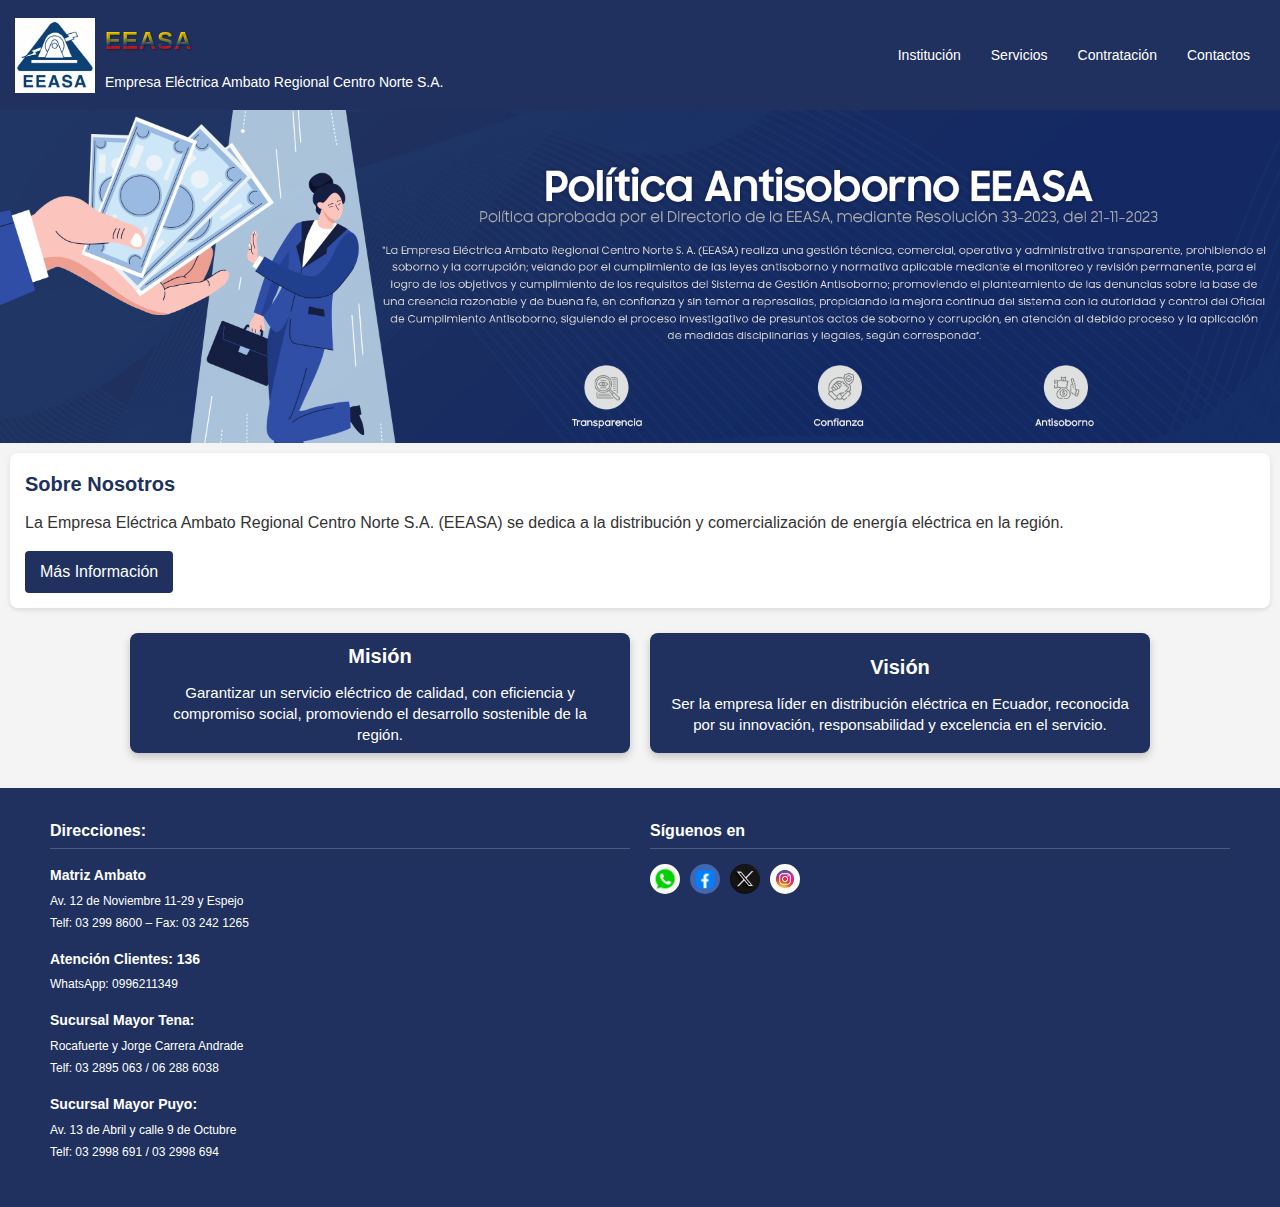
<file: index.html>
<!DOCTYPE html>
<html lang="es">
<head>
    <meta charset="UTF-8">
    <title>EEASA</title>
    <link rel="stylesheet" href="eeasa.css">
</head>
<body>
    <header>
        <div class="logo-area">
            <div class="logo"></div>
            <div class="company-info">
                <strong class="eeasa-title">EEASA</strong>
                <p>Empresa Eléctrica Ambato Regional Centro Norte S.A.</p>
            </div>
        </div>
        <nav>
            <ul>
                <li><a href="eeasa2.html">Institución</a></li> 
                <li><a href="eeasa3.html">Servicios</a></li>
                <li><a href="eeasa4.html">Contratación</a></li>
                <li><a href="eeasa5.html">Contactos</a></li>
            </ul>
        </nav>
    </header>
    <section class="banner">
        <img src="banner.jpg" alt="EEASA Banner">
    </section>
    <section class="empresa">
        <h2>Sobre Nosotros</h2>
        <p>La Empresa Eléctrica Ambato Regional Centro Norte S.A. (EEASA) se dedica a la distribución y comercialización de energía eléctrica en la región.</p>
        <a href="eeasa2.html" class="btn">Más Información</a>
    </section>
    <section class="mision-vision">
        <div class="caja-mision">
            <h2>Misión</h2>
            <p>Garantizar un servicio eléctrico de calidad, con eficiencia y compromiso social, promoviendo el desarrollo sostenible de la región.</p>
        </div>
        <div class="caja-vision">
            <h2>Visión</h2>
            <p>Ser la empresa líder en distribución eléctrica en Ecuador, reconocida por su innovación, responsabilidad y excelencia en el servicio.</p>
        </div>
    </section>
    <footer>
        <div class="footer-content">
            <div class="direcciones">
                <h3>Direcciones:</h3>
                <div class="ubicacion">
                    <h4>Matriz Ambato</h4>
                    <p>Av. 12 de Noviembre 11-29 y Espejo</p>
                    <p>Telf: 03 299 8600 – Fax: 03 242 1265</p>
                </div>
                <div class="atencion-clientes">
                    <h4>Atención Clientes: 136</h4>
                    <p>WhatsApp: 0996211349</p>
                </div>
                <div class="sucursal">
                    <h4>Sucursal Mayor Tena:</h4>
                    <p>Rocafuerte y Jorge Carrera Andrade</p>
                    <p>Telf: 03 2895 063 / 06 288 6038</p>
                </div>
                <div class="sucursal">
                    <h4>Sucursal Mayor Puyo:</h4>
                    <p>Av. 13 de Abril y calle 9 de Octubre</p>
                    <p>Telf: 03 2998 691 / 03 2998 694</p>
                </div>
            </div>
            <div class="social-media">
                <h3>Síguenos en</h3>
                <div class="social-icons">
                    <img src="Whats.jpg" href="#" class="social-icon whatsapp"></a>
                    <img src="facebook.webp" href="#" class="social-icon facebook"></a>
                    <img src="x.webp" href="#" class="social-icon twitter"></a>
                    <img src="instagram.jpg" href="#" class="social-icon youtube"></a>
                </div>
            </div>
        </div>
    </footer>
</body>
</html>
</file>
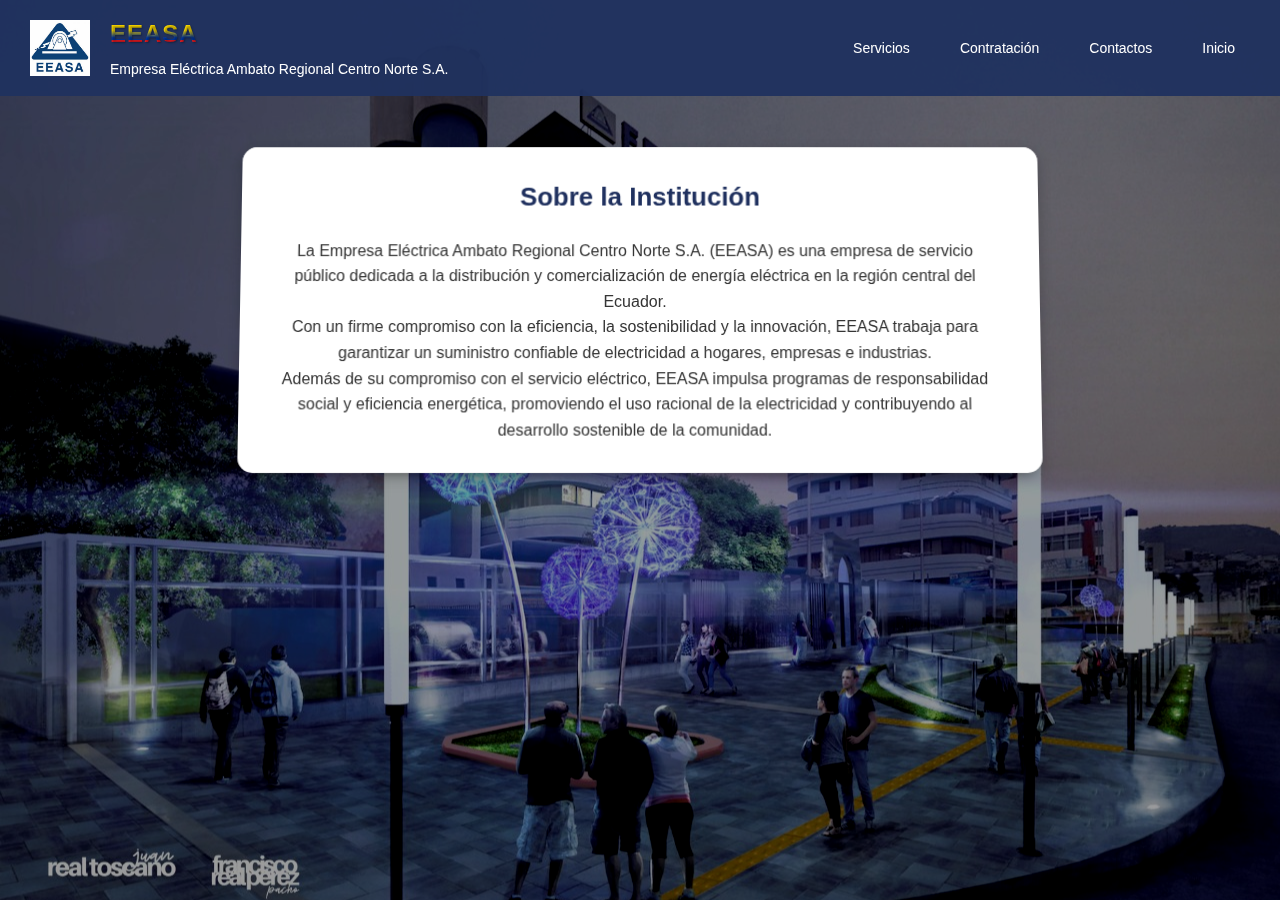
<file: eeasa2.html>
<!DOCTYPE html>
<html lang="es">
<head>
    <meta charset="UTF-8">
    <meta name="viewport" content="width=device-width, initial-scale=1.0">
    <title>Institución - EEASA</title>
    <link rel="stylesheet" href="eeasa2.css">
</head>
<body>
    <header>
        <div class="logo-area">
            <div class="logo"></div>
            <div class="company-info">
                <strong class="eeasa-title">EEASA</strong>
                <p>Empresa Eléctrica Ambato Regional Centro Norte S.A.</p>
            </div>
        </div>
        <nav>
            <ul>
                <li><a href="eeasa3.html">Servicios</a></li>
                <li><a href="eeasa4.html">Contratación</a></li>
                <li><a href="eeasa5.html">Contactos</a></li>
                <li><a href="index.html">Inicio</a></li>
            </ul>
        </nav>
    </header>

    <section class="institucion">
        <h2>Sobre la Institución</h2>
        <div class="scroll-box">
            <p>La Empresa Eléctrica Ambato Regional Centro Norte S.A. (EEASA) es una empresa de servicio público dedicada a la distribución y comercialización de energía eléctrica en la región central del Ecuador.</p>
            <p>Con un firme compromiso con la eficiencia, la sostenibilidad y la innovación, EEASA trabaja para garantizar un suministro confiable de electricidad a hogares, empresas e industrias.</p>
            <p>Además de su compromiso con el servicio eléctrico, EEASA impulsa programas de responsabilidad social y eficiencia energética, promoviendo el uso racional de la electricidad y contribuyendo al desarrollo sostenible de la comunidad.</p>
        </div>
    </section>
</body>
</html>
</file>
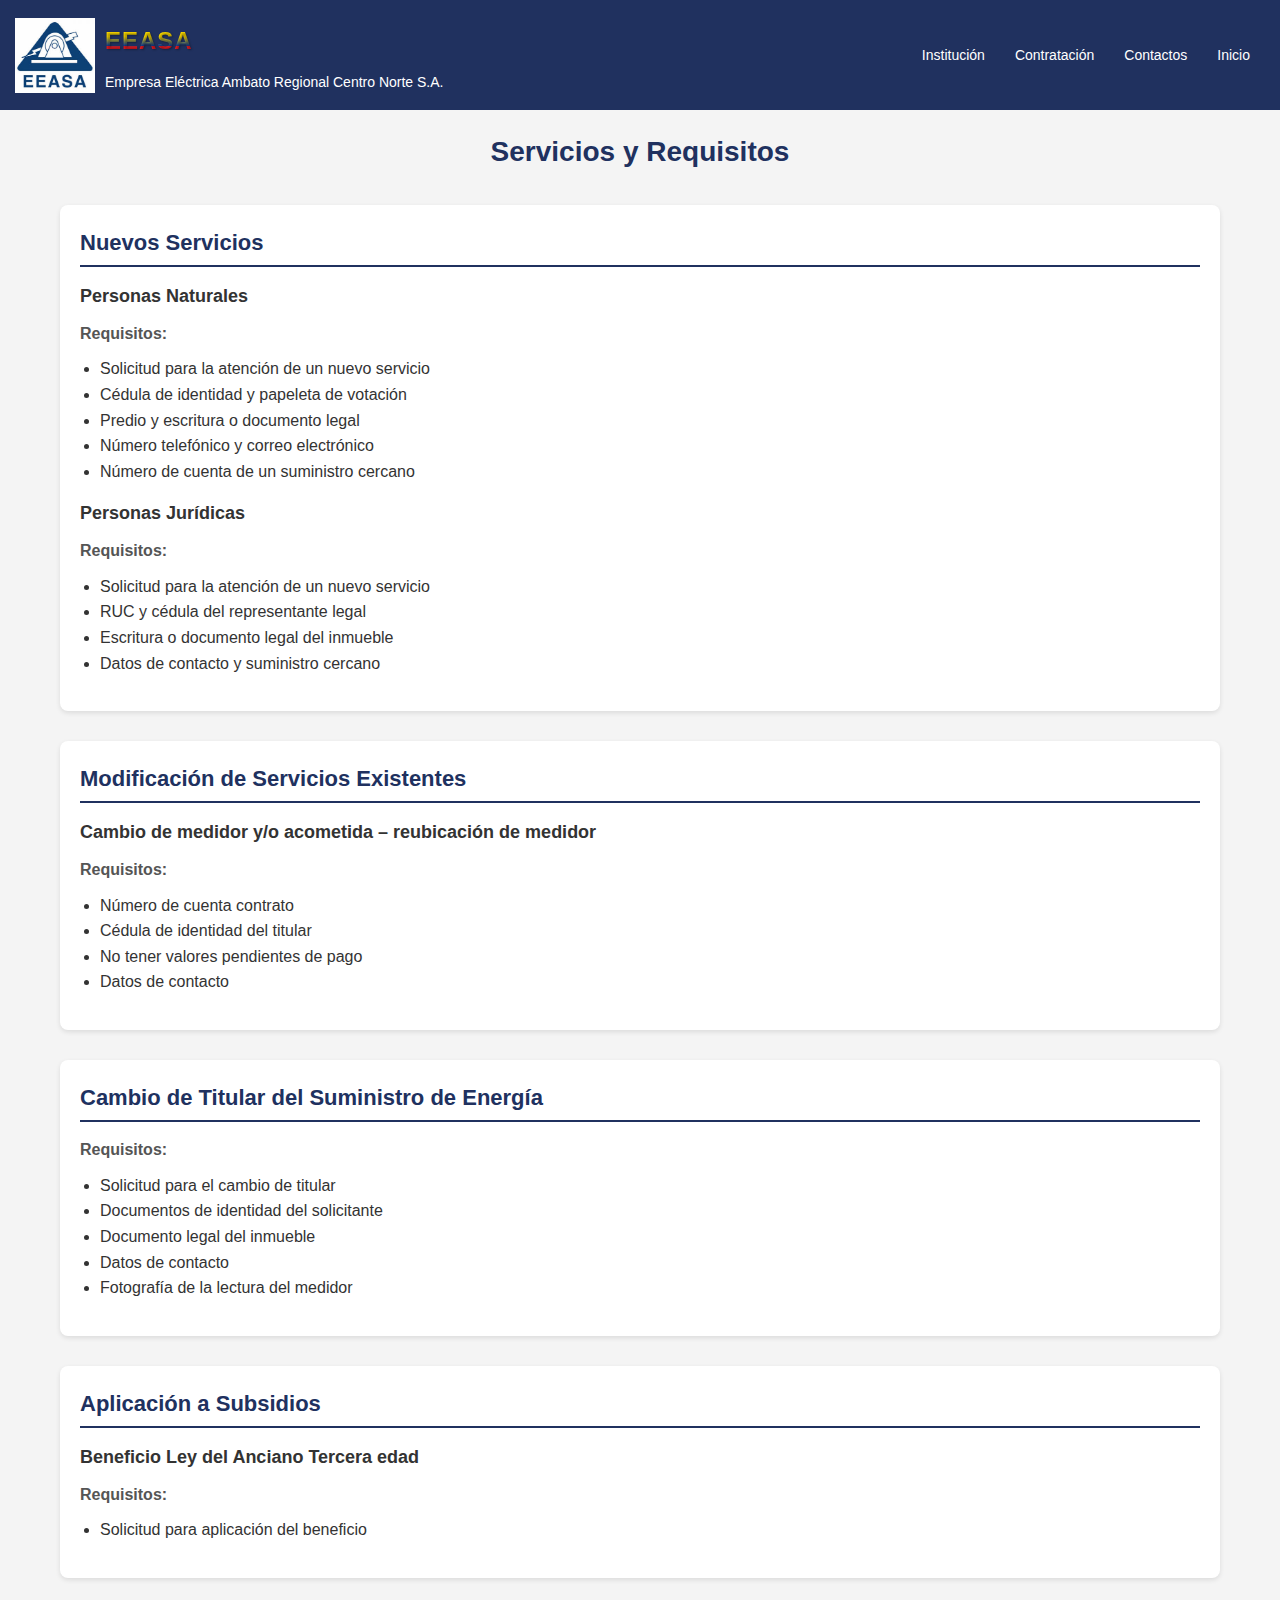
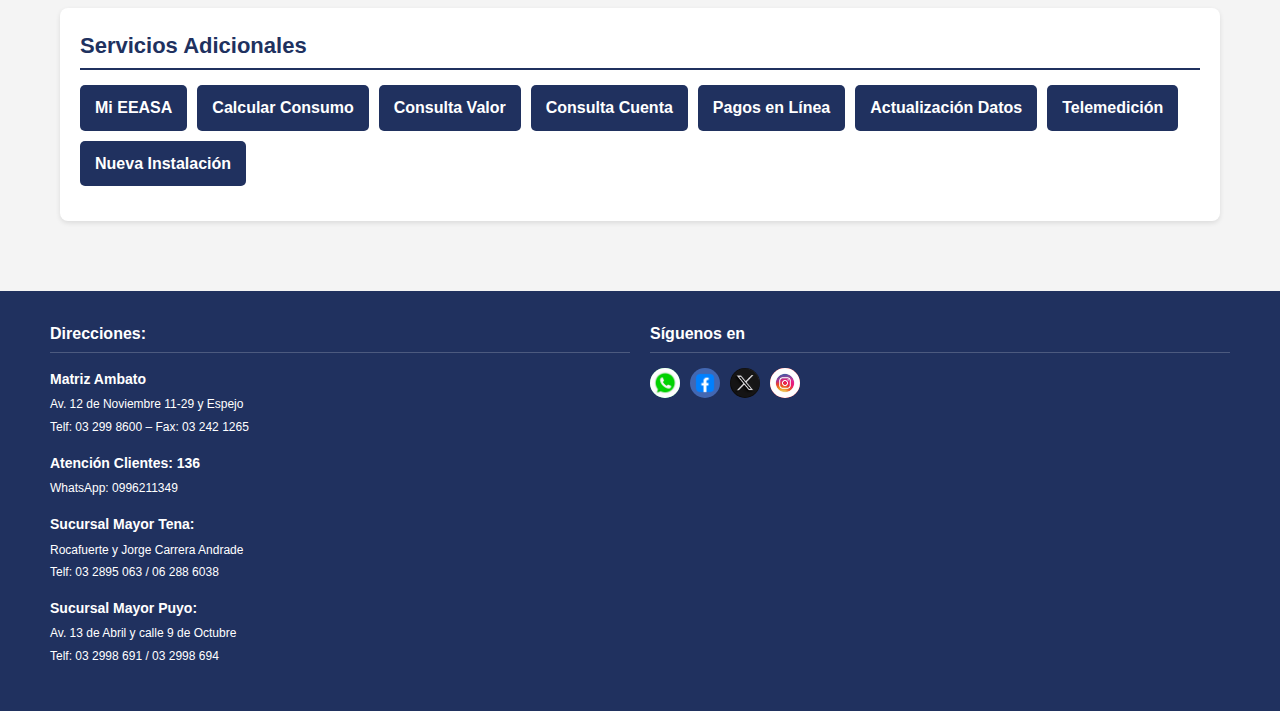
<file: eeasa3.html>
<!DOCTYPE html>
<html lang="es">
<head>
    <meta charset="UTF-8">
    <title>Servicios - EEASA</title>
    <link rel="stylesheet" href="eeasa.css">
    <style>
        .servicios-content {
            max-width: 1200px;
            margin: 0 auto;
            padding: 20px;
        }
        
        .servicios-content h1 {
            color: #20315F;
            margin-bottom: 30px;
            text-align: center;
            font-size: 28px;
        }
        
        .servicio {
            background-color: white;
            margin-bottom: 30px;
            padding: 20px;
            border-radius: 8px;
            box-shadow: 0 2px 5px rgba(0,0,0,0.1);
        }
        
        .servicio h2 {
            color: #20315F;
            font-size: 22px;
            margin-bottom: 15px;
            border-bottom: 2px solid #20315F;
            padding-bottom: 5px;
        }
        
        .servicio h3 {
            color: #333;
            font-size: 18px;
            margin: 15px 0 10px 0;
        }
        
        .servicio h4 {
            color: #555;
            font-size: 16px;
            margin: 10px 0;
        }
        
        .servicio ul, .servicio ol {
            margin-left: 20px;
            margin-bottom: 15px;
        }
        
        .servicios-adicionales ul {
            list-style: none;
            display: flex;
            flex-wrap: wrap;
            gap: 10px;
            margin: 15px 0;
        }
        
        .servicios-adicionales li {
            background-color: #20315F;
            padding: 10px 15px;
            border-radius: 5px;
        }
        
        .servicios-adicionales a {
            color: white;
            text-decoration: none;
            font-weight: bold;
        }
    </style>
</head>
<body>
    <header>
        <div class="logo-area">
            <div class="logo"></div>
            <div class="company-info">
                <strong class="eeasa-title">EEASA</strong>
                <p>Empresa Eléctrica Ambato Regional Centro Norte S.A.</p>
            </div>
        </div>
        <nav>
            <ul>
                <li><a href="eeasa2.html">Institución</a></li>
                <li><a href="eeasa4.html">Contratación</a></li>
                <li><a href="eeasa5.html">Contactos</a></li>
                <li><a href="index.html">Inicio</a></li>
            </ul>
        </nav>
    </header>
    
    <section class="servicios-content">
        <h1>Servicios y Requisitos</h1>
        
        <section class="servicio">
            <h2>Nuevos Servicios</h2>
            
            <h3>Personas Naturales</h3>
            <h4>Requisitos:</h4>
            <ul>
                <li>Solicitud para la atención de un nuevo servicio</li>
                <li>Cédula de identidad y papeleta de votación</li>
                <li>Predio y escritura o documento legal</li>
                <li>Número telefónico y correo electrónico</li>
                <li>Número de cuenta de un suministro cercano</li>
            </ul>
            
            <h3>Personas Jurídicas</h3>
            <h4>Requisitos:</h4>
            <ul>
                <li>Solicitud para la atención de un nuevo servicio</li>
                <li>RUC y cédula del representante legal</li>
                <li>Escritura o documento legal del inmueble</li>
                <li>Datos de contacto y suministro cercano</li>
            </ul>
        </section>
        
        <section class="servicio">
            <h2>Modificación de Servicios Existentes</h2>
            
            <h3>Cambio de medidor y/o acometida – reubicación de medidor</h3>
            <h4>Requisitos:</h4>
            <ul>
                <li>Número de cuenta contrato</li>
                <li>Cédula de identidad del titular</li>
                <li>No tener valores pendientes de pago</li>
                <li>Datos de contacto</li>
            </ul>
        </section>
        
        <section class="servicio">
            <h2>Cambio de Titular del Suministro de Energía</h2>
            
            <h4>Requisitos:</h4>
            <ul>
                <li>Solicitud para el cambio de titular</li>
                <li>Documentos de identidad del solicitante</li>
                <li>Documento legal del inmueble</li>
                <li>Datos de contacto</li>
                <li>Fotografía de la lectura del medidor</li>
            </ul>
        </section>
        
        <section class="servicio">
            <h2>Aplicación a Subsidios</h2>
            
            <h3>Beneficio Ley del Anciano Tercera edad</h3>
            <h4>Requisitos:</h4>
            <ul>
                <li>Solicitud para aplicación del beneficio</li>
            </ul>
        </section>
        
        <section class="servicio servicios-adicionales">
            <h2>Servicios Adicionales</h2>
            <ul>
                <li><a >Mi EEASA</a></li>
                <li><a>Calcular Consumo</a></li>
                <li><a >Consulta Valor</a></li>
                <li><a href=>Consulta Cuenta</a></li>
                <li><a>Pagos en Línea</a></li>
                <li><a >Actualización Datos</a></li>
                <li><a >Telemedición</a></li>
                <li><a>Nueva Instalación</a></li>
            </ul>
        </section>
    </section>
    <footer>
        <div class="footer-content">
            <div class="direcciones">
                <h3>Direcciones:</h3>
                <div class="ubicacion">
                    <h4>Matriz Ambato</h4>
                    <p>Av. 12 de Noviembre 11-29 y Espejo</p>
                    <p>Telf: 03 299 8600 – Fax: 03 242 1265</p>
                </div>
                <div class="atencion-clientes">
                    <h4>Atención Clientes: 136</h4>
                    <p>WhatsApp: 0996211349</p>
                </div>
                <div class="sucursal">
                    <h4>Sucursal Mayor Tena:</h4>
                    <p>Rocafuerte y Jorge Carrera Andrade</p>
                    <p>Telf: 03 2895 063 / 06 288 6038</p>
                </div>
                <div class="sucursal">
                    <h4>Sucursal Mayor Puyo:</h4>
                    <p>Av. 13 de Abril y calle 9 de Octubre</p>
                    <p>Telf: 03 2998 691 / 03 2998 694</p>
                </div>
            </div>
            <div class="social-media">
                <h3>Síguenos en</h3>
                <div class="social-icons">
                    <img src="Whats.jpg" href="#" class="social-icon whatsapp"></a>
                    <img src="facebook.webp" href="#" class="social-icon facebook"></a>
                    <img src="x.webp" href="#" class="social-icon twitter"></a>
                    <img src="instagram.jpg" href="#" class="social-icon youtube"></a>
                </div>
            </div>
        </div>
    </footer>
</body>
</html>
</file>
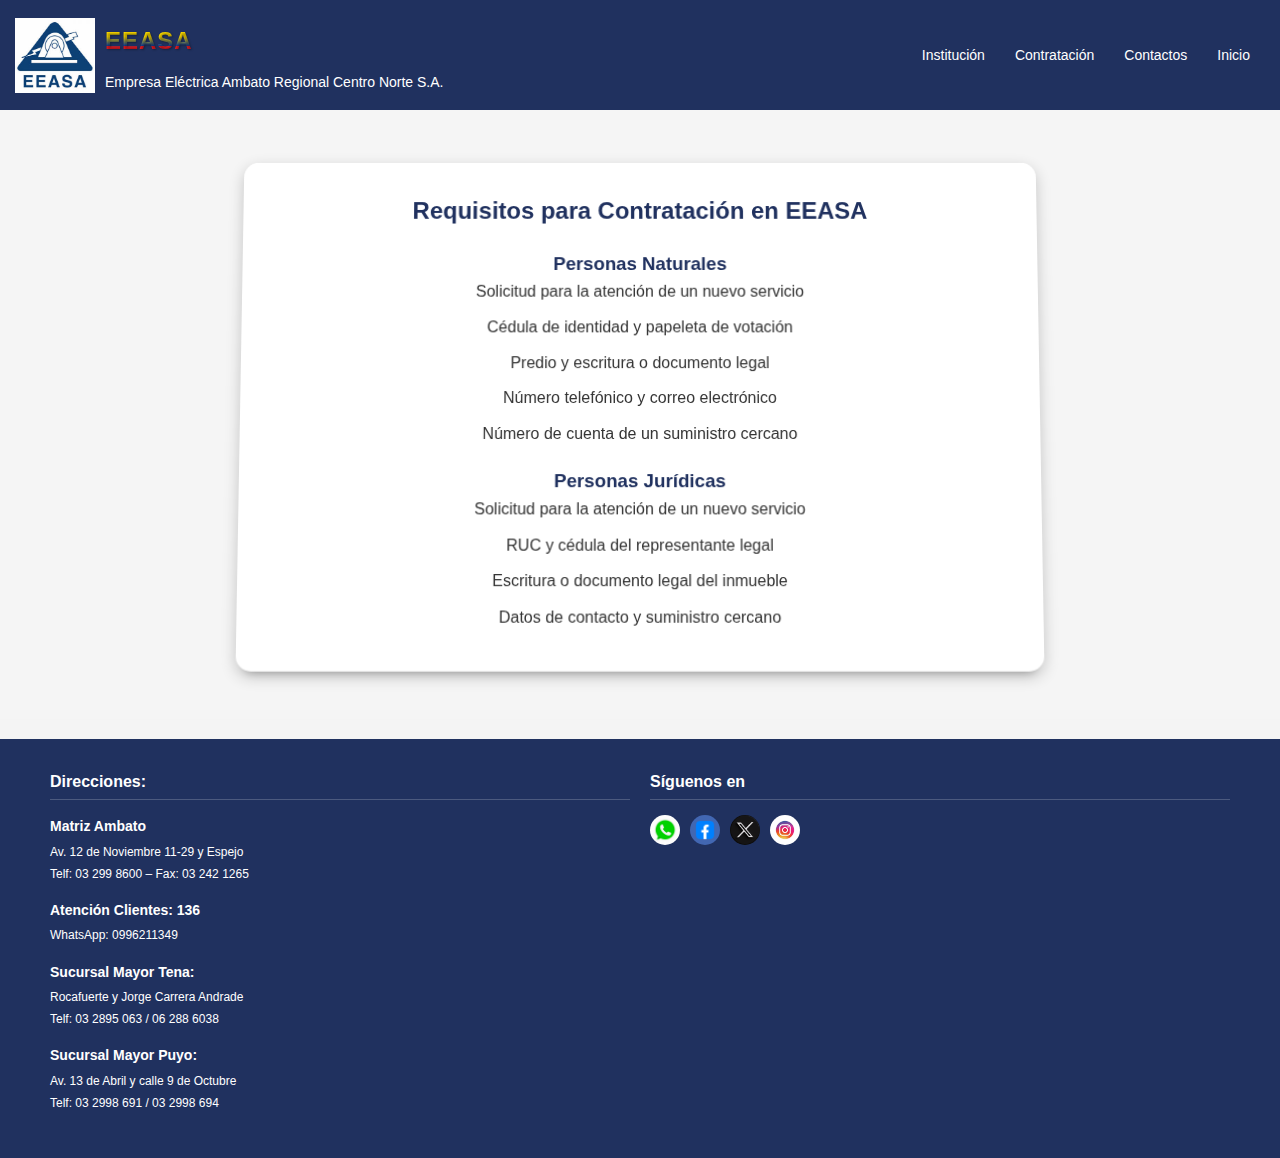
<file: eeasa4.html>
<!DOCTYPE html>
<html lang="es">
<head>
    <meta charset="UTF-8">
    <title>EEASA - Contratación</title>
    <link rel="stylesheet" href="eeasa.css">
</head>
<body>
    <header>
        <div class="logo-area">
            <div class="logo">
            </div>
            <div class="company-info">
                <strong class="eeasa-title">EEASA</strong>
                <p>Empresa Eléctrica Ambato Regional Centro Norte S.A.</p>
            </div>
        </div>
        <nav>
            <ul>
                <li><a href="eeasa2.html">Institución</a></li>
                <li><a href="eeasa4.html">Contratación</a></li>
                <li><a href="eeasa5.html">Contactos</a></li>
                <li><a href="index.html">Inicio</a></li>
            </ul>
        </nav>
    </header>

    <section class="contratacion">
        <div class="contratacion-caja">
            <h2>Requisitos para Contratación en EEASA</h2>

            <h3>Personas Naturales</h3>
            <ul>
                <li>Solicitud para la atención de un nuevo servicio</li>
                <li>Cédula de identidad y papeleta de votación</li>
                <li>Predio y escritura o documento legal</li>
                <li>Número telefónico y correo electrónico</li>
                <li>Número de cuenta de un suministro cercano</li>
            </ul>

            <h3>Personas Jurídicas</h3>
            <ul>
                <li>Solicitud para la atención de un nuevo servicio</li>
                <li>RUC y cédula del representante legal</li>
                <li>Escritura o documento legal del inmueble</li>
                <li>Datos de contacto y suministro cercano</li>
            </ul>
        </div>
    </section>

    <footer>
        <div class="footer-content">
            <div class="direcciones">
                <h3>Direcciones:</h3>
                <div class="ubicacion">
                    <h4>Matriz Ambato</h4>
                    <p>Av. 12 de Noviembre 11-29 y Espejo</p>
                    <p>Telf: 03 299 8600 – Fax: 03 242 1265</p>
                </div>
                <div class="atencion-clientes">
                    <h4>Atención Clientes: 136</h4>
                    <p>WhatsApp: 0996211349</p>
                </div>
                <div class="sucursal">
                    <h4>Sucursal Mayor Tena:</h4>
                    <p>Rocafuerte y Jorge Carrera Andrade</p>
                    <p>Telf: 03 2895 063 / 06 288 6038</p>
                </div>
                <div class="sucursal">
                    <h4>Sucursal Mayor Puyo:</h4>
                    <p>Av. 13 de Abril y calle 9 de Octubre</p>
                    <p>Telf: 03 2998 691 / 03 2998 694</p>
                </div>
            </div>
            <div class="social-media">
                <h3>Síguenos en</h3>
                <div class="social-icons">
                    <img src="Whats.jpg" alt="WhatsApp" class="social-icon whatsapp">
                    <img src="facebook.webp" alt="Facebook" class="social-icon facebook">
                    <img src="x.webp" alt="Twitter" class="social-icon twitter">
                    <img src="instagram.jpg" alt="Instagram" class="social-icon youtube">
                </div>
            </div>
        </div>
    </footer>
</body>
</html>
</file>
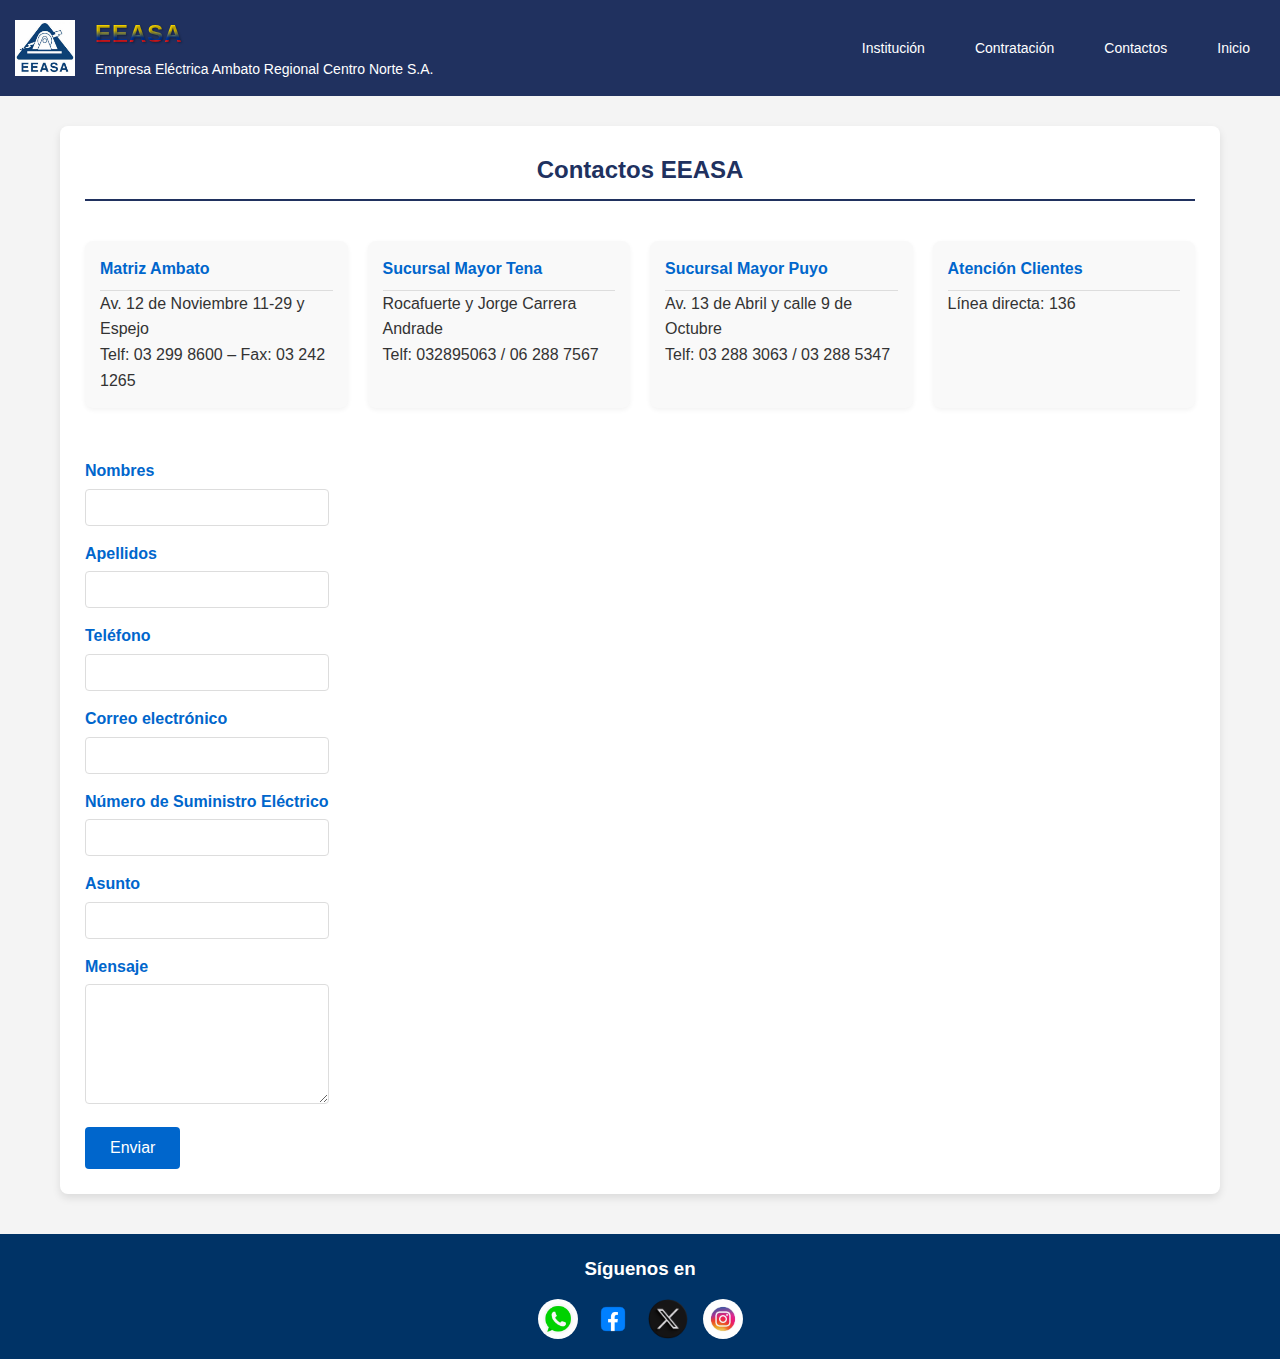
<file: eeasa5.html>
<!DOCTYPE html> 
<html lang="es"> 
<head>     
    <meta charset="UTF-8">     
    <title> Contactos</title>     
    <link rel="stylesheet" href="eeasa5.css">
</head> 
<body>     
    <header>
        <div class="logo-area">
            <div class="logo">
            </div>
            <div class="company-info">
                <strong class="eeasa-title">EEASA</strong>
                <p>Empresa Eléctrica Ambato Regional Centro Norte S.A.</p>
            </div>
        </div>
        <nav>
            <ul>
                <li><a href="eeasa2.html">Institución</a></li>
                <li><a href="eeasa4.html">Contratación</a></li>
                <li><a href="eeasa5.html">Contactos</a></li>
                <li><a href="index.html">Inicio</a></li>
            </ul>
        </nav>
    </header>     
    
    <section class="contactenos">         
        <div class="contactos-caja">             
            <h2>Contactos EEASA</h2>
            
            <div class="contactos-info">
                <div class="contacto-card">
                    <h4>Matriz Ambato</h4>
                    <p>Av. 12 de Noviembre 11-29 y Espejo</p>
                    <p>Telf: 03 299 8600 – Fax: 03 242 1265</p>
                </div>
                
                <div class="contacto-card">
                    <h4>Sucursal Mayor Tena</h4>
                    <p>Rocafuerte y Jorge Carrera Andrade</p>
                    <p>Telf: 032895063 / 06 288 7567</p>
                </div>
                
                <div class="contacto-card">
                    <h4>Sucursal Mayor Puyo</h4>
                    <p>Av. 13 de Abril y calle 9 de Octubre</p>
                    <p>Telf: 03 288 3063 / 03 288 5347</p>
                </div>
                
                <div class="contacto-card">
                    <h4>Atención Clientes</h4>
                    <p>Línea directa: 136</p>
                </div>
            </div>
            
            <form>
                <div class="form-group">
                    <label for="nombres">Nombres</label>
                    <input type="text" id="nombres" required>
                </div>
                <div class="form-group">
                    <label for="apellidos">Apellidos</label>
                    <input type="text" id="apellidos" required>
                </div>
                <div class="form-group">
                    <label for="telefono">Teléfono</label>
                    <input type="tel" id="telefono">
                </div>
                <div class="form-group">
                    <label for="email">Correo electrónico</label>
                    <input type="email" id="email" required>
                </div>
                <div class="form-group">
                    <label for="suministro">Número de Suministro Eléctrico</label>
                    <input type="text" id="suministro">
                </div>
                <div class="form-group">
                    <label for="asunto">Asunto</label>
                    <input type="text" id="asunto" required>
                </div>
                <div class="form-group">
                    <label for="mensaje">Mensaje</label>
                    <textarea id="mensaje" required></textarea>
                </div>
                <button type="submit" class="btn-submit">Enviar</button>
            </form>
        </div>     
    </section>      
    
    <footer>         
        <div class="footer-content">             
            <div class="social-media">                 
                <h3>Síguenos en</h3>                 
                <div class="social-icons">                     
                    <img src="Whats.jpg" alt="WhatsApp" class="social-icon">                     
                    <img src="facebook.webp" alt="Facebook" class="social-icon">                     
                    <img src="x.webp" alt="Twitter" class="social-icon">                     
                    <img src="instagram.jpg" alt="Instagram" class="social-icon">                 
                </div>             
            </div>         
        </div>     
    </footer> 
</body> 
</html>
</file>
<file: eeasa.css>
* {
  margin: 0;
  padding: 0;
  box-sizing: border-box;
}

body {
  font-family: Helvetica, sans-serif;
  line-height: 1.6;
  color: #333;
  background-color: #f4f4f4;
}

header {
  background-color: #20315F;
  color: white;
  padding: 15px;
  display: flex;
  align-items: center;
  justify-content: space-between;
  flex-wrap: wrap;
}

.logo-area {
  display: flex;
  align-items: center;
  gap: 10px;
}
.logo {
  width: 80px;
  height: 80px;
  background: url('logo.jpg') no-repeat center;
  background-size: contain;
  position: relative;
}

.logo::after {
  content: '';
  position: absolute;
  top: 0;
  left: 0;
  width: 100%;
  height: 100%;
}

.company-info {
  flex-grow: 1;
}

.company-info strong {
  font-size: 24px;
  font-weight: 700;
  display: block;
  text-transform: uppercase;
  letter-spacing: 1px;
  margin-bottom: 5px;
  text-shadow: 1px 1px 2px rgba(0,0,0,0.3);
}

.company-info p {
  font-size: 14px;
}

nav {
  display: flex; 
  align-items: center; 
}

nav ul {
  list-style: none;
  display: flex;
  flex-direction: row;
  justify-content: flex-end; 
  width: auto;
  padding: 0;
  flex-wrap: wrap;
}

nav li {
  margin: 5px 0;
  flex: 0 0 auto; 
  text-align: center; 
}

nav a {
  color: white;
  text-decoration: none;
  font-size: 14px;
  padding: 10px 15px;
  display: block;
}
.banner {
  width: 100%;
  overflow: hidden;
}

.banner img {
  width: 100%;
  height: auto;
  display: block;
  object-fit: cover;
}

.empresa {
  margin: 10px;
  padding: 15px;
  background: white;
  border-radius: 8px;
  box-shadow: 0 2px 5px rgba(0,0,0,0.1);
  word-wrap: break-word;
  overflow-wrap: break-word;
}

.empresa h2 {
  color: #20315F;
  font-size: 20px;
  margin-bottom: 10px;
}

.empresa p {
  overflow-wrap: break-word;
  word-break: break-word;
  text-align: justify;
  margin-bottom: 15px;
}

.btn {
  display: inline-block;
  background-color: #20315F;
  color: white;
  padding: 8px 15px;
  text-decoration: none;
  border-radius: 4px;
  transition: background-color 0.3s;
}

.btn:hover {
  background-color: #182347;
}
.mision-vision {
  display: flex;
  flex-direction: row;
  gap: 20px;
  padding: 15px;
  justify-content: center;
  flex-wrap: wrap;
}

.caja-mision, .caja-vision {
  background-color: #20315F;
  color: white;
  padding: 20px;
  border-radius: 8px;
  box-shadow: 0 4px 8px rgba(0,0,0,0.2);
  width: 500px;
  height: 120px;
  display: flex;
  flex-direction: column;
  justify-content: center;
  align-items: center;
  transition: transform 0.3s ease, box-shadow 0.3s ease; /* Transición suave */
}

/* Efecto 3D al pasar el mouse */
.caja-mision:hover, .caja-vision:hover {
  transform: translateY(-8px); /* Se levanta 8px */
  box-shadow: 0 8px 16px rgba(0,0,0,0.3); /* Sombra más grande */
}
.caja-mision h2, .caja-vision h2 {
  font-size: 20px;
  margin-bottom: 10px;
  text-align: center;
}

.caja-mision p, .caja-vision p {
  font-size: 15px;
  line-height: 1.4;
  text-align: center;
}

footer {
  background-color: #20315F;
  color: white;
  padding: 20px;
  margin-top: 20px;
}

.footer-content {
  display: flex;
  flex-wrap: wrap;
  justify-content: space-between;
  max-width: 1200px;
  margin: 0 auto;
}

.direcciones, .enlaces, .social-media {
  margin: 10px;
  flex: 1 1 300px;
}

.direcciones h3, .enlaces h3, .social-media h3 {
  margin-bottom: 15px;
  font-size: 16px;
  border-bottom: 1px solid rgba(255,255,255,0.2);
  padding-bottom: 5px;
}

.ubicacion, .atencion-clientes, .sucursal {
  margin-bottom: 15px;
}

.ubicacion h4, .atencion-clientes h4, .sucursal h4 {
  font-size: 14px;
  margin-bottom: 5px;
  font-weight: bold;
}

.ubicacion p, .atencion-clientes p, .sucursal p {
  font-size: 12px;
  margin-bottom: 3px;
}

.enlaces ul {
  list-style: none;
}

.enlaces a {
  color: white;
  text-decoration: none;
  font-size: 12px;
  display: block;
  padding: 5px 0;
}

.enlaces a:hover {
  text-decoration: underline;
}

.social-icons {
  display: flex;
  gap: 10px;
}

.social-icon {
  width: 30px;
  height: 30px;
  border-radius: 50%;
  background-color: white;
  display: flex;
  align-items: center;
  justify-content: center;
}

.social-icon.whatsapp {
  background-color: #25D366;
}

.social-icon.facebook {
  background-color: #4267B2;
}

.social-icon.twitter {
  background-color: #111010;
}

.social-icon.youtube {
  background-color: #FF0000;
}
  .eeasa-title {
    background: linear-gradient(to bottom,
      #FFDD00 40%,
      #0038A8 60%, 
      #ED1C24 10%
    );
    background-clip: text;
    color: transparent;
    display: inline-block;
    padding: 5px 0;
    letter-spacing: 1px;
  }
  .contratacion {
    padding: 50px 20px;
    background-color: #f5f5f5;
    text-align: center;
}
.imagen-flotante {
  position: absolute;
  width: 150px;
  height: auto;
  z-index: 100;
  animation: flotar 20s linear infinite alternate;
}

@keyframes flotar {
  0% { top: 20%; left: 5%; }
  25% { top: 10%; left: 75%; }
  50% { top: 70%; left: 80%; }
  75% { top: 80%; left: 20%; }
  100% { top: 30%; left: 10%; }
}
.contratacion-caja {
  background-color: rgba(255, 255, 255, 0.9);
  padding: 20px;
  border-radius: 10px;
  box-shadow: 0 0 10px rgba(0, 0, 0, 0.1);
  position: relative;
  z-index: 50;
  margin: 20px;
}
.contratacion-caja {
    max-width: 800px;
    margin: 0 auto;
    padding: 30px;
    background-color: white;
    border-radius: 15px;
    box-shadow: 
        0 5px 15px rgba(0,0,0,0.2),
        0 10px 10px -10px rgba(0,0,0,0.3),
        inset 0 1px 0 rgba(255,255,255,1),
        inset 0 -1px 0 rgba(0,0,0,0.05);
    transform: perspective(800px) rotateX(2deg);
    transform-style: preserve-3d;
    position: relative;
    transition: transform 0.3s ease;
}

body {
  font-family: 'Helvetica', 'Arial', sans-serif;
  margin: 0;
  padding: 0;
}

.contratacion {
  padding: 50px 20px;
  background-color: #f5f5f5;
  text-align: center;
}

.contratacion-caja {
  max-width: 800px;
  margin: 0 auto;
  padding: 30px;
  background-color: white;
  border-radius: 15px;
  box-shadow: 
        0 5px 15px rgba(0,0,0,0.2),
        0 10px 10px -10px rgba(0,0,0,0.3),
        inset 0 1px 0 rgba(255,255,255,1),
        inset 0 -1px 0 rgba(0,0,0,0.05);
  transform: perspective(800px) rotateX(2deg);
  transform-style: preserve-3d;
  position: relative;
  transition: transform 0.3s ease;
  font-family: 'Helvetica', 'Arial', sans-serif;
}

body {
  font-family: 'Helvetica', 'Arial', sans-serif;
  margin: 0;
  padding: 0;
}

.contratacion {
  padding: 50px 20px;
  background-color: #f5f5f5;
  text-align: center;
}

.contratacion-caja {
  max-width: 800px;
  margin: 0 auto;
  padding: 30px;
  background-color: white;
  border-radius: 15px;
  box-shadow: 
        0 5px 15px rgba(0,0,0,0.2),
        0 10px 10px -10px rgba(0,0,0,0.3),
        inset 0 1px 0 rgba(255,255,255,1),
        inset 0 -1px 0 rgba(0,0,0,0.05);
  transform: perspective(800px) rotateX(2deg);
  transform-style: preserve-3d;
  position: relative;
  transition: transform 0.3s ease;
  font-family: 'Helvetica', 'Arial', sans-serif;
}

.contratacion-caja:hover {
  transform: perspective(800px) rotateX(0deg) scale(1.02);
}

.contratacion-caja h2 {
  margin-bottom: 20px;
  color: #20315F;
  font-weight: bold;
}

.contratacion-caja h3 {
  margin-top: 20px;
  color: #20315F;
  font-weight: bold;
}

.contratacion-caja ul {
  list-style: none;
  padding: 0;
}

.contratacion-caja ul li {
  margin-bottom: 10px;
  font-size: 16px;
}
</file>
<file: eeasa2.css>
* {
    margin: 0;
    padding: 0;
    box-sizing: border-box;
}

body {
    font-family: Helvetica, Arial, sans-serif;
    line-height: 1.6;
    color: #333;
    background-color: #f4f4f4; /* Color de respaldo */
    position: relative; /* Necesario para el ::before */
}

body::before {
    content: '';
    position: fixed; /* Cubre toda la ventana */
    top: 0;
    left: 0;
    width: 100%;
    height: 100%;
    background-image: url('eeasa.jpeg');
    background-size: cover;
    background-position: center;
    background-attachment: fixed;
    filter: brightness(60%) contrast(110%); /* Filtro solo para la imagen */
    z-index: -1; /* Detrás de todo el contenido */
}

header {
    background-color: #20315F;
    color: white;
    padding: 15px 30px;
    display: flex;
    justify-content: space-between;
    align-items: center;
    flex-wrap: wrap;
    background: rgba(32, 49, 95, 0.95);
}

.logo-area {
    display: flex;
    align-items: center;
    gap: 20px;
}

.logo {
    width: 60px;
    height: 60px;
    background: url('logo.jpg') no-repeat center;
    background-size: contain;
}

.company-info strong {
    font-size: 24px;
    font-weight: 700;
    display: block;
    text-transform: uppercase;
    letter-spacing: 1px;
    margin-bottom: 5px;
    text-shadow: 1px 1px 2px rgba(0,0,0,0.3);
    color: white;
}

.company-info p {
    font-size: 14px;
}

nav {
    flex-grow: 1;
    display: flex;
    justify-content: flex-end;
}

nav ul {
    list-style: none;
    display: flex;
    gap: 20px;
    flex-wrap: wrap;
    padding: 0;
}

nav li {
    white-space: nowrap;
    position: relative;
}

nav a {
    color: white;
    text-decoration: none;
    font-size: 14px;
    padding: 10px 15px;
    display: block;
  }

nav a:hover {
    background-color: #1a237e;
    border-radius: 4px;
}

.institucion {
    max-width: 800px;
    margin: 50px auto;
    padding: 30px;
    background-color: white;
    border-radius: 15px;
    text-align: center;
    box-shadow:
        0 5px 15px rgba(0,0,0,0.2),
        0 10px 10px -10px rgba(0,0,0,0.3),
        inset 0 1px 0 rgba(255,255,255,1),
        inset 0 -1px 0 rgba(0,0,0,0.05);
    transform: perspective(800px) rotateX(2deg);
    transform-style: preserve-3d;
    position: relative;
    transition: transform 0.3s ease;
    z-index: 1;
}

.institucion:hover {
    transform: perspective(800px) rotateX(0deg) translateY(-5px);
    box-shadow:
        0 15px 25px rgba(0,0,0,0.15),
        0 15px 12px -10px rgba(0,0,0,0.2),
        inset 0 1px 0 rgba(255,255,255,1),
        inset 0 -1px 0 rgba(0,0,0,0.05);
}

.institucion::before {
    content: '';
    position: absolute;
    top: 0;
    left: 5%;
    right: 5%;
    height: 2px;
    background: linear-gradient(to right,
        transparent,
        rgba(255,255,255,0.8),
        transparent);
    border-radius: 50%;
    z-index: 1;
}

.institucion h2 {
    color: #20315F;
    margin-bottom: 20px;
    font-size: 26px;
    text-shadow: 0 1px 0 rgba(255,255,255,1);
    position: relative;
    z-index: 2;
}

.scroll-box {
    max-height: 300px;
    overflow-y: auto;
    padding-right: 10px;
    position: relative;
    z-index: 2;
}

.eeasa-title {
    font-size: 24px;
    font-weight: 700;
    background: linear-gradient(to bottom,
      #FFDD00 40%,
      #0038A8 60%, #0038A8 66%,
      #ED1C24 10%
    );
    -webkit-background-clip: text;
    background-clip: text;
    -webkit-text-fill-color: transparent;
    color: transparent;
    display: inline-block;
    text-transform: uppercase;
    letter-spacing: 1px;
    margin-bottom: 5px;
    text-shadow: none;
}

@media screen and (max-width: 600px) {
    header {
        flex-direction: column;
        text-align: center;
        background: rgba(32, 49, 95, 1);
    }

    nav {
        width: 100%;
        justify-content: center;
    }

    nav ul {
        flex-direction: column;
        align-items: center;
    }

    .dropdown-menu {
        position: static;
        width: 100%;
    }

    .institucion {
        width: 90%;
    }
}
</file>
<file: eeasa5.css>
* {
    margin: 0;
    padding: 0;
    box-sizing: border-box;
  }
  
  body {
    font-family: Helvetica, sans-serif;
    line-height: 1.6;
    color: #333;
    background-color: #f4f4f4;
  }
  
  header {
    background-color: #20315F;
    color: white;
    padding: 15px ;
    display: flex;
    justify-content: space-between; /* Cambiado de flex-start a space-between */
    align-items: center;
    flex-wrap: wrap;
  }
  
  .logo-area {
    display: flex;
    align-items: center;
    gap: 20px;
  }
  
  .logo {
    width: 60px;
    height: 60px;
    background: url('logo.jpg') no-repeat center;
    background-size: contain;
  }
  
  .company-info strong {
    font-size: 24px;
    font-weight: 700;
    display: block;
    text-transform: uppercase;
    letter-spacing: 1px;
    margin-bottom: 5px;
    text-shadow: 1px 1px 2px rgba(0,0,0,0.3);
    color: white;
  }
  
  .company-info p {
    font-size: 14px;
  }
  nav {
    flex-grow: 1;
    display: flex;
    justify-content: flex-end; /* Asegura que la navegación esté a la derecha */
  }
  
  nav ul {
    list-style: none;
    display: flex;
    gap: 20px;
    flex-wrap: wrap;
    padding: 0;
  }
  
  nav li {
    white-space: nowrap;
    position: relative;
  }
  
  nav a {
    color: white;
    text-decoration: none;
    font-size: 14px;
    padding: 10px 15px;
    display: block;
  }
  
  nav a:hover {
    background-color: #1a237e;
    border-radius: 4px;
  }
  
  .contactenos {
    max-width: 1200px;
    margin: 30px auto;
    padding: 0 20px;
  }
  
  .contactos-caja {
    background-color: white;
    border-radius: 8px;
    box-shadow: 0 4px 8px rgba(0,0,0,0.1);
    padding: 25px;
    animation: fadeIn 0.8s ease-out;
    display: flex; 
    flex-wrap: wrap;
    gap: 20px;
  }
  
  .contactos-caja h2 {
    color: #20315F;
    border-bottom: 2px solid #20315F;
    padding-bottom: 10px;
    width: 100%;
    text-align: center;
  }
  
  .contactos-info {
    display: flex;
    flex-wrap: wrap;
    gap: 20px;
    margin: 20px 0 30px;
    width: 100%;
    justify-content: center;
  }
  
  .contacto-card {
    flex: 1 1 220px;
    background-color: #f9f9f9;
    border-radius: 8px;
    padding: 15px;
    box-shadow: 0 2px 5px rgba(0,0,0,0.05);
    transition: all 0.3s ease;
    perspective: 1000px;
  }
  
  .contacto-card:hover {
    transform: translatey(-20px) rotatex(20deg);
    box-shadow: 10px 10px 20px rgba(0, 0, 0, 0.2);
  }
  
  .contacto-card h4 {
    color: #0066cc;
    border-bottom: 1px solid #ddd;
    padding-bottom: 8px;
    margin-top: 0;
  }
  
  .form-group {
    margin-bottom: 15px;
  }
  
  .form-group label {
    display: block;
    color: #0066cc;
    font-weight: bold;
    margin-bottom: 5px;
  }
  
  .form-group input,
  .form-group textarea {
    width: 100%;
    padding: 10px;
    border: 1px solid #ddd;
    border-radius: 4px;
    transition: border-color 0.3s;
  }
  
  .form-group input:focus,
  .form-group textarea:focus {
    border-color: #0066cc;
    box-shadow: 0 0 5px rgba(0,102,204,0.3);
  }
  
  .form-group textarea {
    height: 120px;
  }
  
  .btn-submit {
    background-color: #0066cc;
    color: white;
    border: none;
    padding: 12px 25px;
    border-radius: 4px;
    cursor: pointer;
    font-size: 16px;
    transition: all 0.3s;
  }
  
  .btn-submit:hover {
    background-color: #004a99;
    transform: translateY(-3px);
    box-shadow: 0 4px 8px rgba(0,0,0,0.2);
  }
  
  footer {
    background-color: #003366;
    color: white;
    padding: 20px 0;
    margin-top: 40px;
  }
  
  .footer-content {
    max-width: 1200px;
    margin: 0 auto;
    padding: 0 20px;
    text-align: center;
  }
  
  .social-icons {
    display: flex;
    justify-content: center;
    gap: 15px;
    margin-top: 15px;
  }
  
  .social-icon {
    width: 40px;
    height: 40px;
    border-radius: 50%;
    transition: transform 0.3s;
  }
  
  .social-icon:hover {
    transform: scale(1.2) rotate(5deg);
  }
  
  @keyframes fadeIn {
    from { opacity: 0; transform: translateY(20px); }
    to { opacity: 1; transform: translateY(0); }
  }
  
  @media (max-width: 768px) {
    nav ul {
      flex-direction: column;
    }
    .contactos-caja {
      flex-direction: column;
      align-items: center;
    }
  }
  
  .eeasa-title {
    font-size: 24px;
    font-weight: 700;
    background: linear-gradient(to bottom,
      #FFDD00 40%,
      #0038A8 60%, #0038A8 66%,
      #ED1C24 10%
    );
    -webkit-background-clip: text;
    background-clip: text;
    -webkit-text-fill-color: transparent;
    color: transparent;
    display: inline-block;
    text-transform: uppercase;
    letter-spacing: 1px;
    margin-bottom: 5px;
    text-shadow: none;
  }
  @media screen and (max-width: 600px) {
    header {
      flex-direction: column;
      text-align: center;
    }
  
    nav {
      width: 100%;
      justify-content: center;
    }
  
    nav ul {
      flex-direction: column;
      align-items: center;
    }
  
    .dropdown-menu {
      position: static;
      width: 100%;
    }
  
    .institucion {
      width: 90%;
    }
  }
</file>
